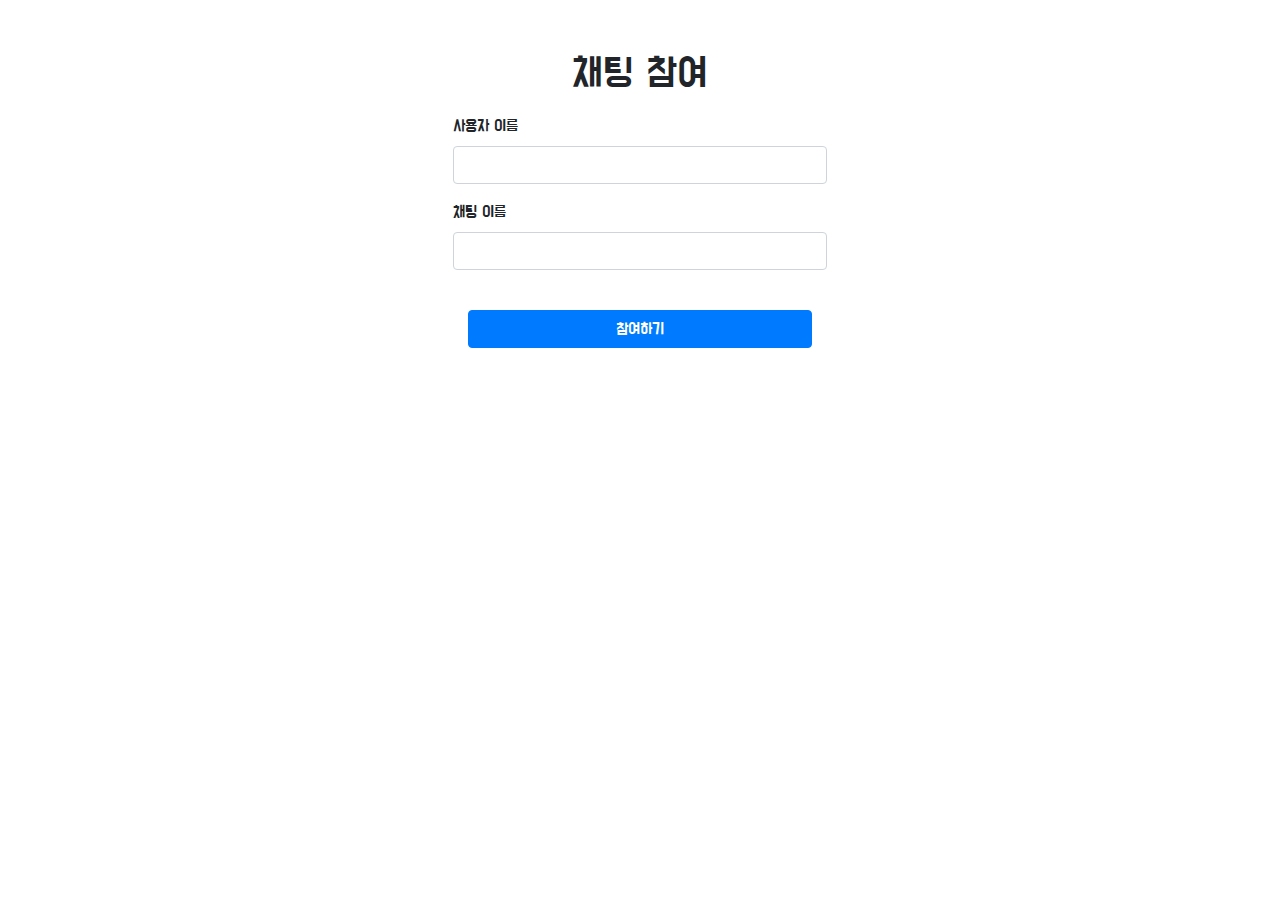
<file: src/main/resources/static/index.html>
<!DOCTYPE html>
<html>
<head>
    <meta charset="UTF-8">
    <title>채팅방 입장</title>

    <!-- Bootstrap -->
    <link rel="stylesheet" href="https://cdn.jsdelivr.net/npm/bootstrap@4.0.0/dist/css/bootstrap.min.css"
          integrity="sha384-Gn5384xqQ1aoWXA+058RXPxPg6fy4IWvTNh0E263XmFcJlSAwiGgFAW/dAiS6JXm"
          crossorigin="anonymous">
    <script src="https://code.jquery.com/jquery-3.2.1.slim.min.js"
            integrity="sha384-KJ3o2DKtIkvYIK3UENzmM7KCkRr/rE9/Qpg6aAZGJwFDMVNA/GpGFF93hXpG5KkN"
            crossorigin="anonymous"></script>
    <script src="https://cdn.jsdelivr.net/npm/popper.js@1.12.9/dist/umd/popper.min.js"
            integrity="sha384-ApNbgh9B+Y1QKtv3Rn7W3mgPxhU9K/ScQsAP7hUibX39j7fakFPskvXusvfa0b4Q"
            crossorigin="anonymous"></script>
    <script src="https://cdn.jsdelivr.net/npm/bootstrap@4.0.0/dist/js/bootstrap.min.js"
            integrity="sha384-JZR6Spejh4U02d8jOt6vLEHfe/JQGiRRSQQxSfFWpi1MquVdAyjUar5+76PVCmYl"
            crossorigin="anonymous"></script>

    <!-- Google Font -->
    <link rel="preconnect" href="https://fonts.googleapis.com">
    <link rel="preconnect" href="https://fonts.gstatic.com" crossorigin>
    <link href="https://fonts.googleapis.com/css2?family=Do+Hyeon&display=swap" rel="stylesheet">

    <link href="css/basic.css" rel="stylesheet" type="text/css">
</head>
<body>
<div class="container">
    <div class="col-md-5 mx-auto">
        <div class="logo mb-3">
            <div class="col-md-12 text-center">
                <h1>채팅 참여</h1>
            </div>
        </div>
        <div class="form-group">
            <label for="username">사용자 이름</label>
            <input type="text" name="username" class="form-control" id="username">
        </div>
        <div class="form-group">
            <label for="chat-name">채팅 이름</label>
            <input type="text" name="chat-name" id="chat-name" class="form-control">
        </div>
        <br>
        <div class="col-md-12 text-center">
            <p>
                <button type="submit" class="btn btn-block btn-primary tx-tfm"
                        onclick="location.href='chat.html'">
                    참여하기
                </button>
            </p>
        </div>
    </div>
</div>
</body>
</html>
</file>
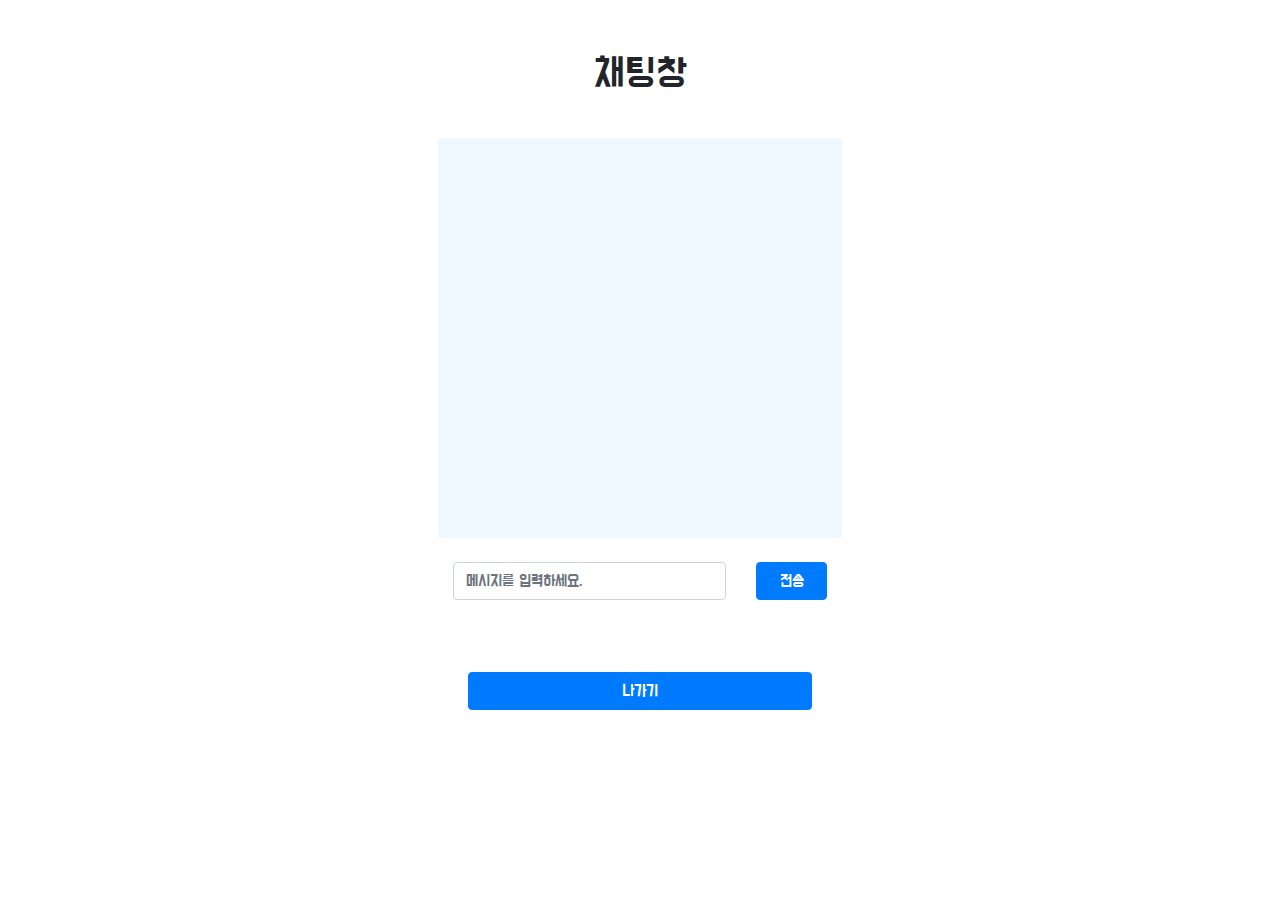
<file: src/main/resources/static/chat.html>
<!DOCTYPE html>
<html lang="en">
<head>
    <meta charset="UTF-8">
    <title>채팅창</title>

    <!-- Bootstrap -->
    <link rel="stylesheet" href="https://cdn.jsdelivr.net/npm/bootstrap@4.0.0/dist/css/bootstrap.min.css"
          integrity="sha384-Gn5384xqQ1aoWXA+058RXPxPg6fy4IWvTNh0E263XmFcJlSAwiGgFAW/dAiS6JXm"
          crossorigin="anonymous">
    <script src="https://code.jquery.com/jquery-3.2.1.slim.min.js"
            integrity="sha384-KJ3o2DKtIkvYIK3UENzmM7KCkRr/rE9/Qpg6aAZGJwFDMVNA/GpGFF93hXpG5KkN"
            crossorigin="anonymous"></script>
    <script src="https://cdn.jsdelivr.net/npm/popper.js@1.12.9/dist/umd/popper.min.js"
            integrity="sha384-ApNbgh9B+Y1QKtv3Rn7W3mgPxhU9K/ScQsAP7hUibX39j7fakFPskvXusvfa0b4Q"
            crossorigin="anonymous"></script>
    <script src="https://cdn.jsdelivr.net/npm/bootstrap@4.0.0/dist/js/bootstrap.min.js"
            integrity="sha384-JZR6Spejh4U02d8jOt6vLEHfe/JQGiRRSQQxSfFWpi1MquVdAyjUar5+76PVCmYl"
            crossorigin="anonymous"></script>

    <!-- Google Font -->
    <link rel="preconnect" href="https://fonts.googleapis.com">
    <link rel="preconnect" href="https://fonts.gstatic.com" crossorigin>
    <link href="https://fonts.googleapis.com/css2?family=Do+Hyeon&display=swap" rel="stylesheet">

    <link href="css/basic.css" rel="stylesheet" type="text/css">
</head>
<body>
<div class="container">
    <div class="col-md-5 mx-auto">
        <div class="logo mb-3">
            <div class="col-md-12 text-center">
                <h1>채팅창</h1>
            </div>
        </div><br>
        <div class="row" id="chat-msg-div">

        </div>
        <br>
        <div class="row">
            <div class="col-md-9">
                <input id="msg-input" type="text" name="username" class="form-control" id="username"
                       placeholder="메시지를 입력하세요.">
            </div>
            <div class="col-md-3">
                <button id="send-msg-btn" type="submit" class="btn btn-block btn-primary tx-tfm">전송</button>
            </div>
        </div>
        <br><br><br>
        <div class="col-md-12 text-center">
            <p>
                <button type="submit" class="btn btn-block btn-primary tx-tfm" onclick="">나가기</button>
            </p>
        </div>
    </div>
</div>
</body>
<script type="text/javascript" src="js/client.js"></script>
</html>
</file>
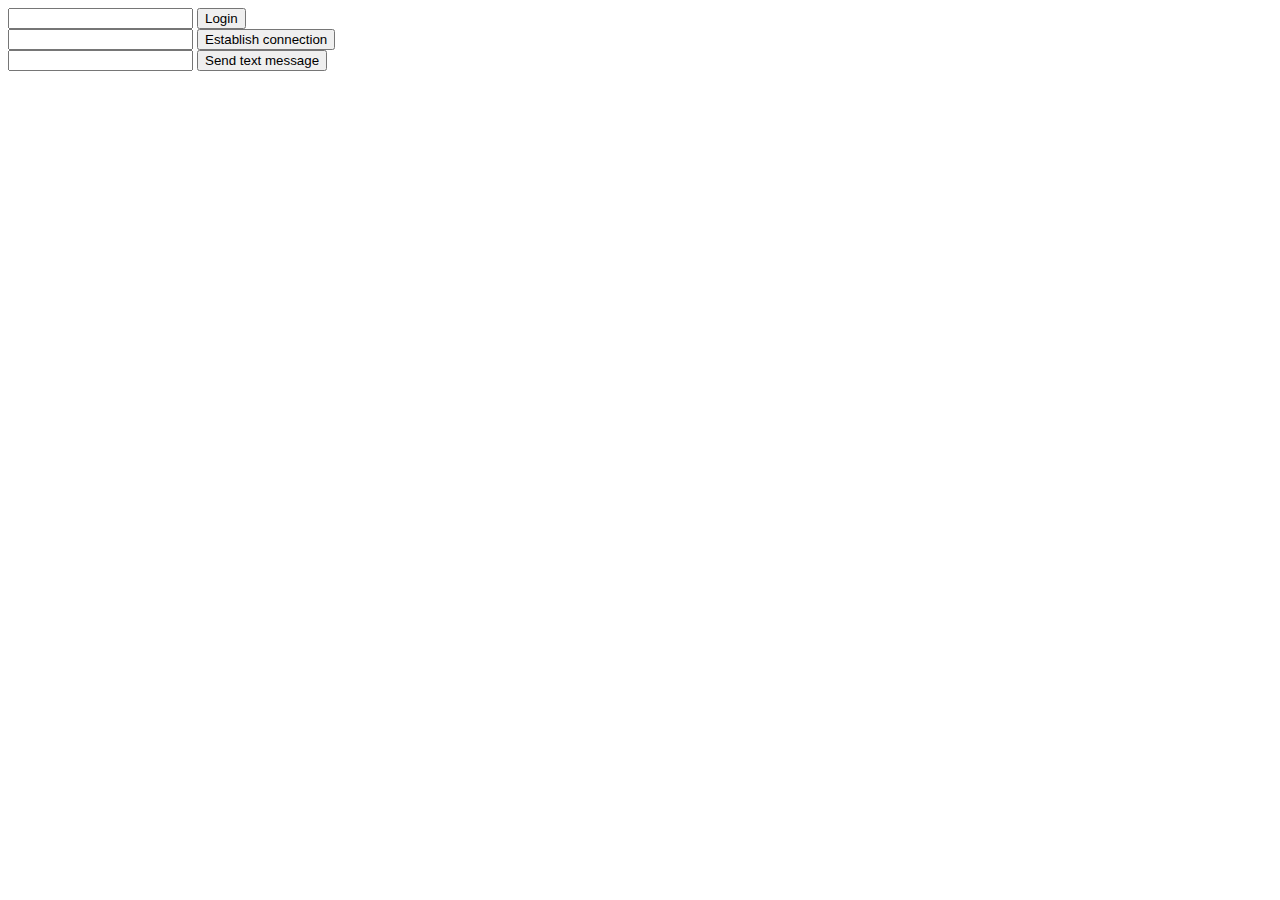
<file: src/main/resources/static/example.html>
<html lang = "en">
<head>
    <meta charset = "utf-8" />
</head>

<body>
<div>
    <input type = "text" id = "loginInput" />
    <button id = "loginBtn">Login</button>
</div>

<div>
    <input type = "text" id = "otherUsernameInput" />
    <button id = "connectToOtherUsernameBtn">Establish connection</button>
</div>

<div>
    <input type = "text" id = "msgInput" />
    <button id = "sendMsgBtn">Send text message</button>
</div>

<script src = "js/example.js"></script>
</body>

</html>
</file>
<file: src/main/resources/static/css/basic.css>
* {
    font-family: 'Do Hyeon', sans-serif;
}

.container {
    width: 1000px;
    margin: 50px auto 50px auto;
}

#chat-msg-div {
    height: 400px;
    background: aliceblue;
}
</file>
